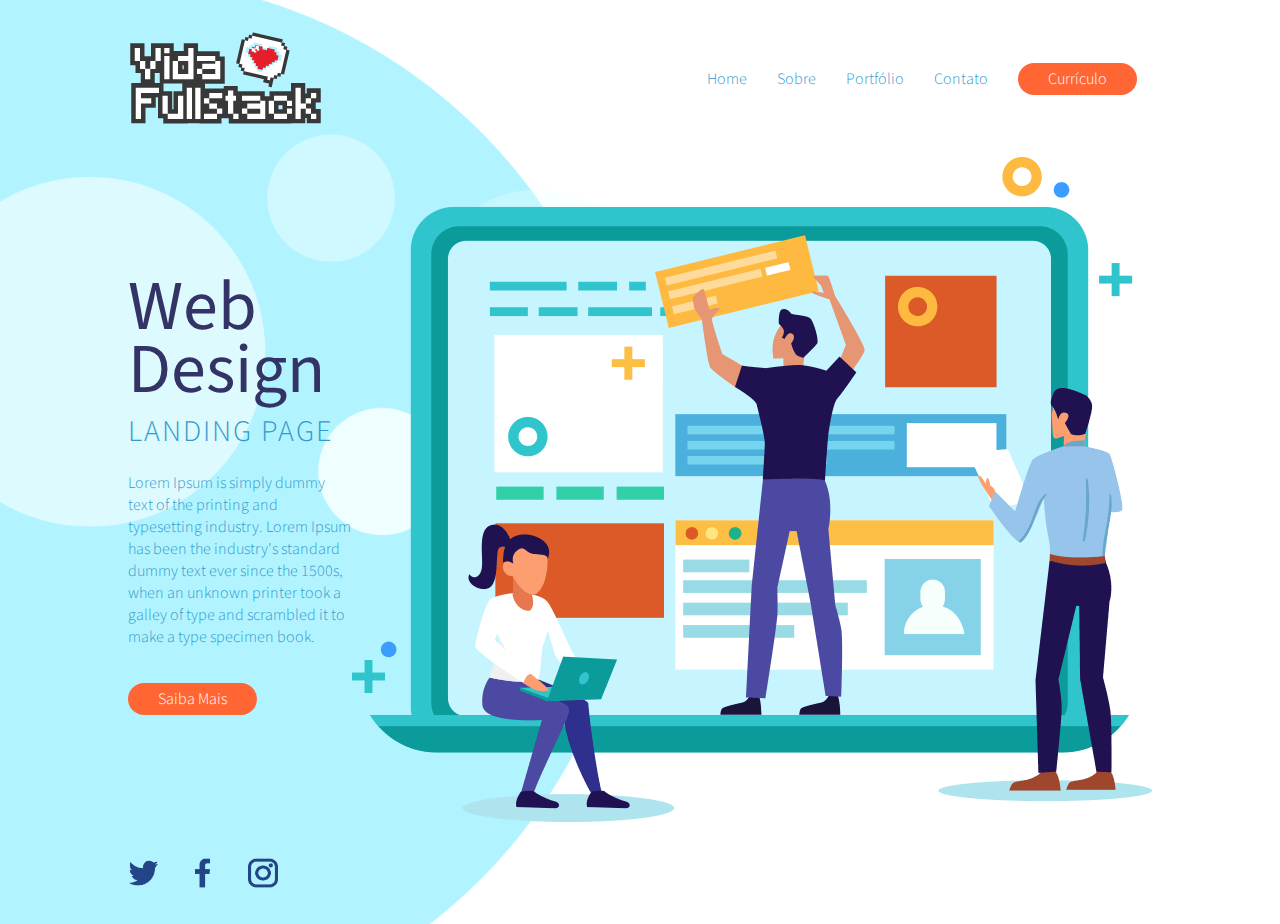
<file: index.html>
<!DOCTYPE html>
<html lang="pt-br">
<head>
  <meta charset="UTF-8">
  <meta name="viewport" content="width=device-width, initial-scale=1.0">
  <title>Meu site</title>
  <link rel="stylesheet" type="text/css" href="./assets/css/style.min.css">
</head>
<body>
  <!-- Header -->
  <header class="container">
    <section class="row">
      <img src="./assets/images/logo.png" alt="Logo">
    <!-- Menu site -->
      <nav>
        <ul>
          <li>
            <a href="#">
              Home
            </a>
          </li>
          <li>
            <a href="#">
              Sobre
            </a>
          </li>
          <li>
            <a href="#">
              Portfólio
            </a>
          </li>
          <li>
            <a href="#">
              Contato
            </a>  
          </li>
          <li>
            <a href="#" class="btn btn-laranja">
              Currículo
            </a>
          </li>
        </ul>
      </nav>
    </section>
  </header>
  <!-- End Header -->
  <!-- End Menu site -->
  <!-- Container -->
  <main class="container">
    <!-- Section content -->
    <section class="row sobre-web-design">
      <!-- Article content -->
      <article>
        <h1>Web Design</h1>
        <h2>Landing Page</h2>

        <p>Lorem Ipsum is simply dummy text of the printing and typesetting industry. Lorem Ipsum has been the industry's standard dummy text ever since the 1500s, when an unknown printer took a galley of type and scrambled it to make a type specimen book. 
        </p>
        <a href="$" class="btn btn-laranja">Saiba Mais</a>
      </article>
      <!-- End Article content -->
      <figcaption>
        <img src="./assets/images/pessoas-construindo-pc.png" 
        alt="Criação de site" >
      </figcaption>
    </section>
    <!-- End Section content -->
  </main>
  <!-- End Main -->
  <!-- Footer content -->
  <footer class="container">
    <ul class="row">
      <li>
        <a href="#" alt="Twitter"> 
          <img src="./assets/images/logo-twitter.png">
        </a>
      </li>
      <li>
        <a href="#" alt=""> 
          <img src="./assets/images/logo-facebook.png" alt="facebook">
        </a>
      </li>
      <li>
        <a href="#" alt=""> 
          <img src="./assets/images/logo-insta.png" alt="Instagram">
        </a>
      </li>
    </ul>
  </footer>
  <!-- End Footer content -->
</body>
</html>
</file>
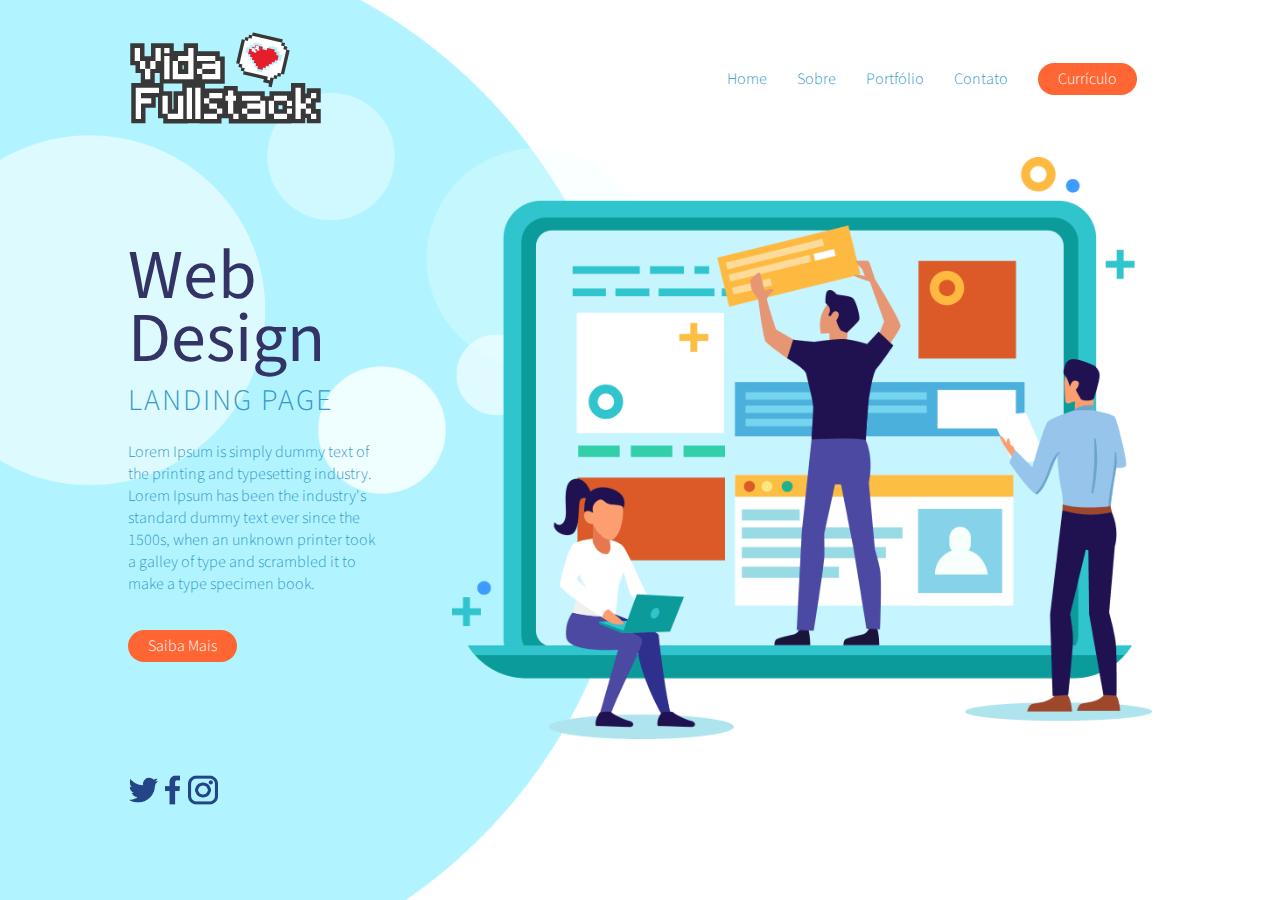
<file: hands-on-curso-front-end-1-master/index.html>
<!DOCTYPE html>
<html lang="pt-br">
<head>
  <meta charset="UTF-8">
  <meta name="viewport" content="width=device-width, initial-scale=1.0">
  <title>Meu site</title>
  <link rel="stylesheet" type="text/css" href="./assets/css/style.css">
</head>
<body>
  <!-- Header -->
  <header class="container">
    <section class="row">
      <img src="./assets/images/logo.png" alt="Logo">
    <!-- Menu site -->
      <nav>
        <ul>
          <li>
            <a href="#">
              Home
            </a>
          </li>
          <li>
            <a href="#">
              Sobre
            </a>
          </li>
          <li>
            <a href="#">
              Portfólio
            </a>
          </li>
          <li>
            <a href="#">
              Contato
            </a>  
          </li>
          <li>
            <a href="#" class="btn btn-laranja">
              Currículo
            </a>
          </li>
        </ul>
      </nav>
    </section>
  </header>
  <!-- End Header -->
  <!-- End Menu site -->
  <!-- Container -->
  <main class="container">
    <!-- Section content -->
    <section class="row sobre-web-design">
      <!-- Article content -->
      <article>
        <h1>Web Design</h1>
        <h2>Landing Page</h2>

        <p>Lorem Ipsum is simply dummy text of the printing and typesetting industry. Lorem Ipsum has been the industry's standard dummy text ever since the 1500s, when an unknown printer took a galley of type and scrambled it to make a type specimen book. 
        </p>
        <a href="$" class="btn btn-laranja">Saiba Mais</a>
      </article>
      <!-- End Article content -->
      <figcaption>
        <img src="./assets/images/pessoas-construindo-pc.png" 
        alt="Criação de site" >
      </figcaption>
    </section>
    <!-- End Section content -->
  </main>
  <!-- End Main -->
  <!-- Footer content -->
  <footer class="container">
    <ul class="row">
      <li>
        <a href="#" alt="Twitter"> 
          <img src="./assets/images/logo-twitter.png">
        </a>
      </li>
      <li>
        <a href="#" alt=""> 
          <img src="./assets/images/logo-facebook.png" alt="facebook">
        </a>
      </li>
      <li>
        <a href="#" alt=""> 
          <img src="./assets/images/logo-insta.png" alt="Instagram">
        </a>
      </li>
    </ul>
  </footer>
  <!-- End Footer content -->
</body>
</html>
</file>
<file: assets/css/style.min.css>
@import"https://fonts.googleapis.com/css2?family=Source+Sans+Pro:wght@200;300;400&display=swap";*{margin:0;padding:0;border:0;font-size:100%;font-family:"Source Sans Pro",sans-serif;font-weight:300;vertical-align:baseline;text-decoration:none;list-style:none}body{background-image:url("../images/bolha-background.png");background-repeat:no-repeat;background-position:left center}.container{width:1024px;margin:30px auto;display:flex;flex-direction:column}.row{display:flex;flex-direction:row}header section{justify-content:space-between;align-items:center}header nav ul{display:flex;flex-direction:row;align-items:center}header nav ul li a{margin:0px 15px;color:#39c}.btn{padding:5px 30px;border-radius:20px}.btn.btn-laranja{background:#f63;color:#fff}.sobre-web-design{justify-content:space-between;align-items:center}.sobre-web-design article{width:250px}.sobre-web-design article h1{font-size:70px;line-height:90%;font-weight:400;color:#336}.sobre-web-design article h2,.sobre-web-design article p{color:#39c}.sobre-web-design article h2{font-size:30px;text-transform:uppercase;letter-spacing:2px;line-height:200%}.sobre-web-design article p{margin:10px 0 40px}.sobre-web-design article figcaption img{width:700px}footer ul li{margin:0 30px 0 0}footer ul li a img{width:30px}@media(max-width: 2000px){body{background-size:880px}}@media(max-width: 1700px){body{background-size:800px}}@media(max-width: 1550px){body{background-size:750px}}@media(max-width: 1440px){body{background-size:700px}}@media(max-width: 1330px){body{background-size:650px}}@media(max-width: 1220px){body{background-size:600px}}@media(max-width: 1100px){body{background-position-x:-100px}}@media(max-width: 1150px){.container{width:950px}}@media(max-width: 1024px){.container{width:850px}.sobre-web-design figcaption img{width:600px}}@media(max-width: 915px){body{background-position:left top;background-color:#b1f4ff}.container{width:600px}.row{flex-direction:column}header nav{margin:30px 0}.sobre-web-design article{width:100%}.sobre-web-design figcaption img{width:100%;margin:30px 0 0 0}footer .row{flex-direction:row;justify-content:center}}@media(max-width: 665px){.container{width:400px}}@media(max-width: 450px){.container{width:290px}header nav{background:#fff;width:100%;padding:10px 0 20px;box-shadow:0px 10px 30px rgba(0,0,0,.15)}header nav ul{flex-direction:column}header nav ul li{margin:10px 0}}/*# sourceMappingURL=style.min.css.map */
</file>
<file: hands-on-curso-front-end-1-master/assets/css/style.css>
/*font*/
@import url('https://fonts.googleapis.com/css2?family=Source+Sans+3:ital,wght@0,200..900;1,200..900&display=swap');
@import "./bootstrap.css";
@import "./header.css";
@import "./buttons.css";
@import "./main.css";
@import "./footer.css";
@import "./responsive-background.css";
@import "./responsive-elements.css";
</file>
